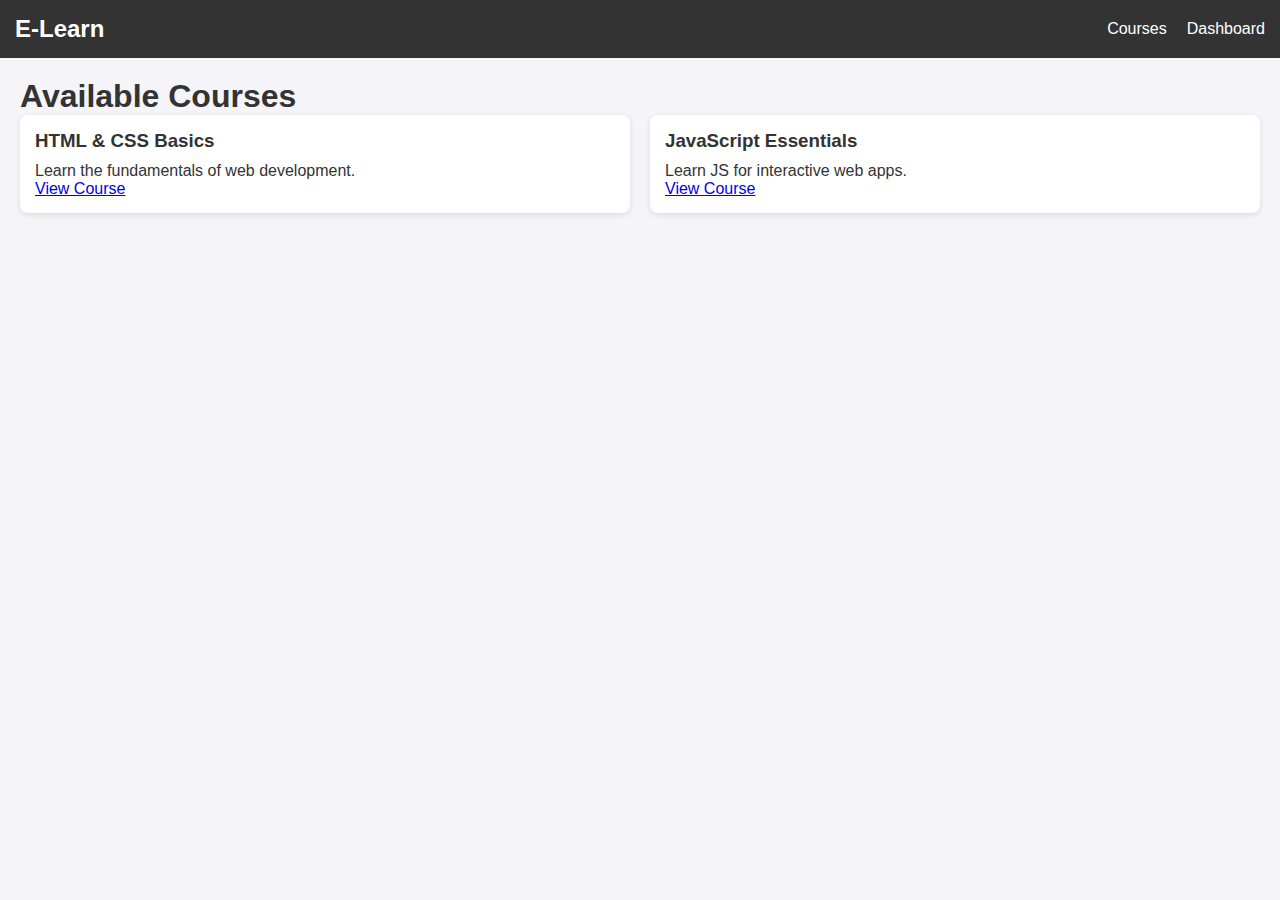
<file: index.html>
<!DOCTYPE html>
<html lang="en">
<head>
  <meta charset="UTF-8">
  <meta name="viewport" content="width=device-width, initial-scale=1.0">
  <title>E-Learning Platform</title>
  <link rel="stylesheet" href="style.css">
</head>
<body onload="loadCourses()">
  <nav>
    <h2 class="logo">E-Learn</h2>
    <ul>
      <li><a href="index.html">Courses</a></li>
      <li><a href="dashboard.html">Dashboard</a></li>
    </ul>
  </nav>

  <section class="container">
    <h1>Available Courses</h1>
    <div id="course-list" class="grid"></div>
  </section>

  <script src="script.js"></script>
</body>
</html>
</file>
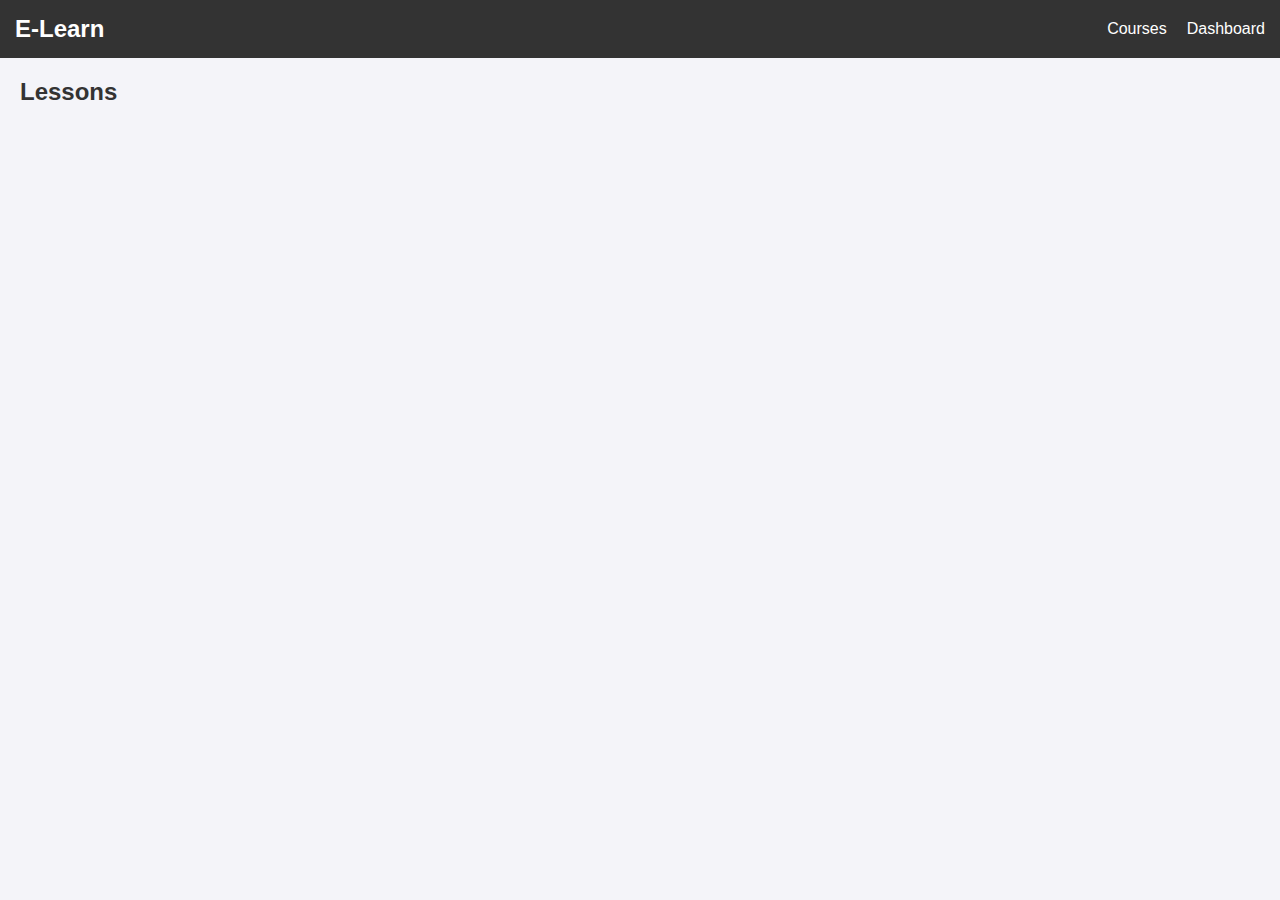
<file: course.html>
<!DOCTYPE html>
<html lang="en">
<head>
  <meta charset="UTF-8">
  <meta name="viewport" content="width=device-width, initial-scale=1.0">
  <title>Course Details</title>
  <link rel="stylesheet" href="style.css">
</head>
<body onload="loadCourseDetails()">
  <nav>
    <h2 class="logo">E-Learn</h2>
    <ul>
      <li><a href="index.html">Courses</a></li>
      <li><a href="dashboard.html">Dashboard</a></li>
    </ul>
  </nav>

  <section class="container">
    <h1 id="course-title"></h1>
    <p id="course-desc"></p>

    <div class="video-container" id="video-container"></div>

    <h2>Lessons</h2>
    <ul id="lesson-list"></ul>
  </section>

  <script src="script.js"></script>
</body>
</html>
</file>
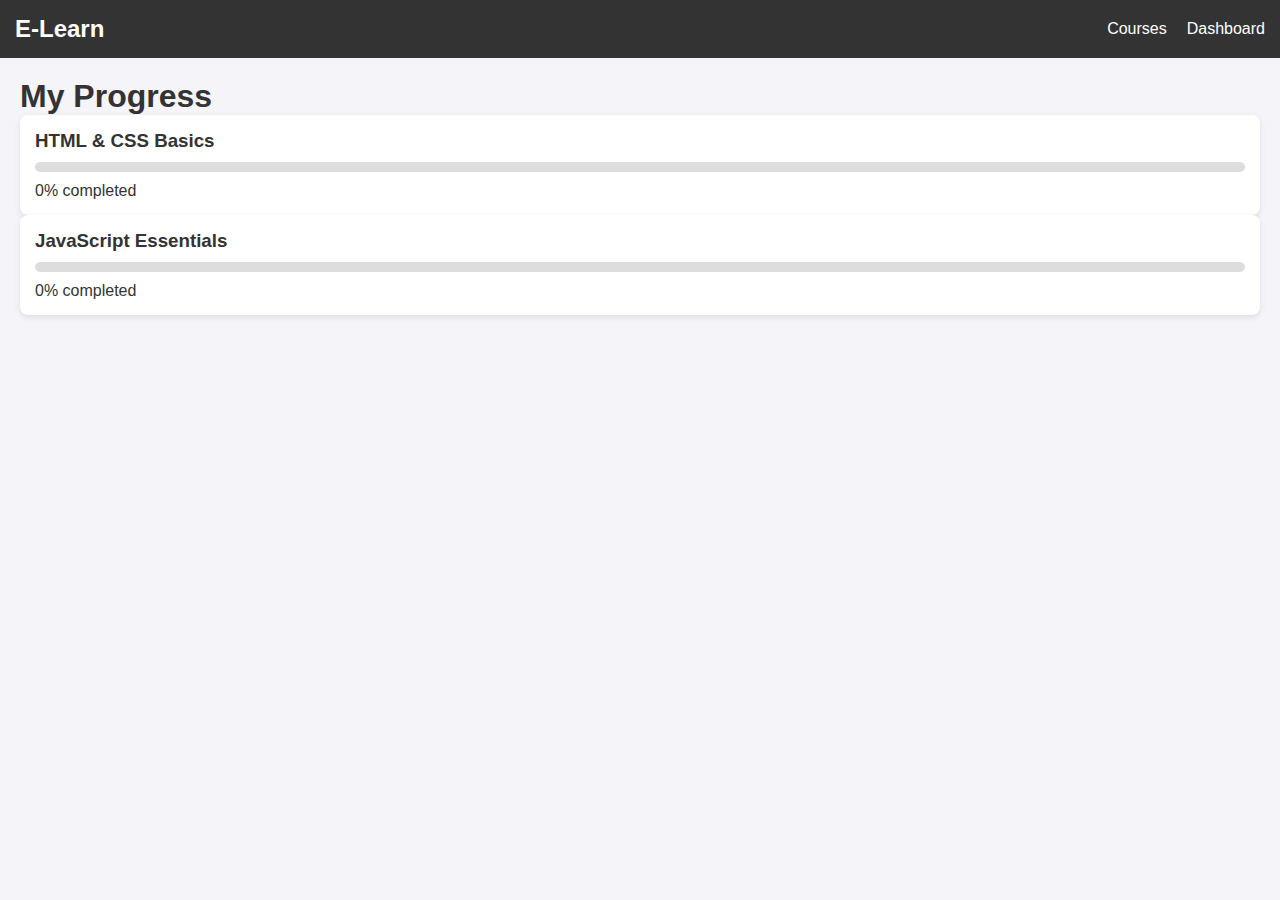
<file: dashboard.html>
<!DOCTYPE html>
<html lang="en">
<head>
  <meta charset="UTF-8">
  <meta name="viewport" content="width=device-width, initial-scale=1.0">
  <title>Dashboard</title>
  <link rel="stylesheet" href="style.css">
</head>
<body onload="loadDashboard()">
  <nav>
    <h2 class="logo">E-Learn</h2>
    <ul>
      <li><a href="index.html">Courses</a></li>
      <li><a href="dashboard.html">Dashboard</a></li>
    </ul>
  </nav>

  <section class="container">
    <h1>My Progress</h1>
    <div id="progress-list"></div>
  </section>

  <script src="script.js"></script>
</body>
</html>
</file>
<file: style.css>
* { margin:0; padding:0; box-sizing:border-box; }
body { font-family: Arial, sans-serif; background:#f4f4f9; color:#333; }
nav { background:#333; color:#fff; padding:15px; display:flex; justify-content:space-between; align-items:center; }
nav ul { display:flex; list-style:none; }
nav ul li { margin-left:20px; }
nav ul li a { color:white; text-decoration:none; }
.container { padding:20px; }
.grid { display:grid; grid-template-columns: repeat(auto-fit, minmax(250px,1fr)); gap:20px; }
.card { background:white; padding:15px; border-radius:8px; box-shadow:0 2px 6px rgba(0,0,0,0.1); }
.card h3 { margin-bottom:10px; }
.video-container iframe { width:100%; height:400px; border-radius:8px; }
.progress-bar { background:#ddd; border-radius:10px; overflow:hidden; margin:10px 0; }
.progress { height:10px; background:#4caf50; width:0; }
</file>
